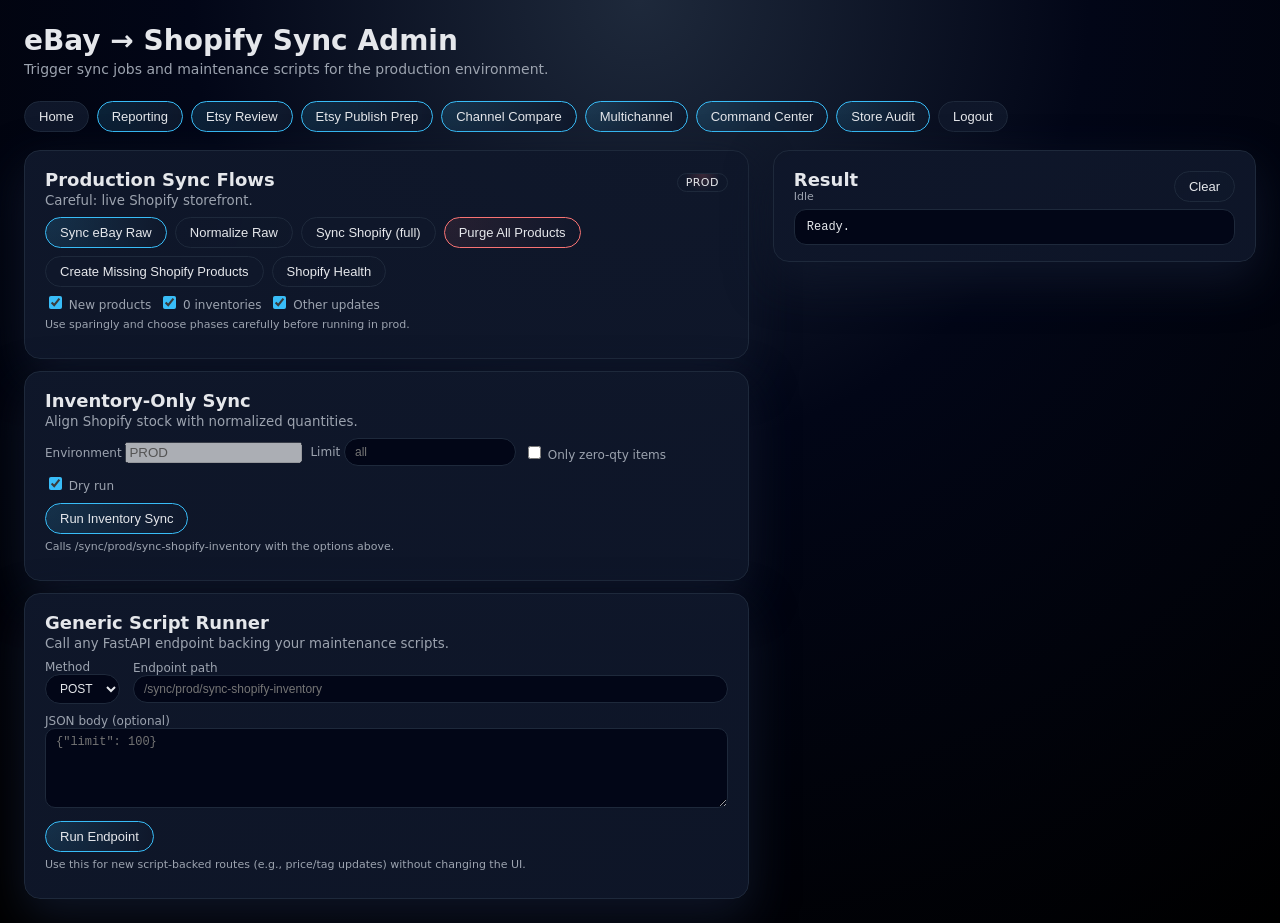
<file: static/index.html>
<!DOCTYPE html>
<html lang="en">
<head>
    <meta charset="UTF-8">
    <meta name="viewport" content="width=device-width, initial-scale=1.0">
    <title>eBay → Shopify Sync Admin</title>
    <style>
        :root {
            --bg: #0f172a;
            --bg-alt: #020617;
            --card-bg: #020617;
            --border: #1e293b;
            --accent: #38bdf8;
            --accent-soft: rgba(56, 189, 248, 0.1);
            --text: #e5e7eb;
            --muted: #9ca3af;
            --danger: #f97373;
            --danger-soft: rgba(248, 113, 113, 0.1);
            --success: #4ade80;
        }

        * { box-sizing: border-box; }
        body {
            font-family: system-ui, -apple-system, BlinkMacSystemFont, "Segoe UI", sans-serif;
            margin: 0;
            padding: 24px;
            background: radial-gradient(circle at top, #1e293b 0, #020617 40%, #000 100%);
            color: var(--text);
        }

        h1 { margin: 0 0 4px; font-size: 28px; }
        .subheading { margin: 0 0 24px; color: var(--muted); font-size: 14px; }

        .layout {
            display: grid;
            grid-template-columns: minmax(0, 3fr) minmax(0, 2fr);
            gap: 24px;
            align-items: flex-start;
        }

        .section {
            background: linear-gradient(145deg, rgba(15,23,42,0.98), rgba(15,23,42,0.92));
            border: 1px solid var(--border);
            border-radius: 16px;
            padding: 18px 20px 16px;
            box-shadow: 0 18px 45px rgba(15,23,42,0.9);
        }

        .section + .section { margin-top: 12px; }

        .section-header {
            display: flex;
            align-items: baseline;
            justify-content: space-between;
            margin-bottom: 8px;
        }

        .section h2 { margin: 0; font-size: 18px; }
        .section small { color: var(--muted); }

        .env-badge {
            padding: 2px 8px;
            border-radius: 999px;
            font-size: 11px;
            letter-spacing: 0.04em;
            text-transform: uppercase;
            border: 1px solid var(--border);
            background: radial-gradient(circle at top, rgba(56,189,248,0.18), transparent 60%);
        }

        .env-badge.prod {
            background: radial-gradient(circle at top, rgba(248,113,113,0.18), transparent 60%);
        }

        .button-row {
            display: flex;
            flex-wrap: wrap;
            gap: 8px;
            margin-top: 8px;
        }

        button {
            padding: 7px 14px;
            border-radius: 999px;
            border: 1px solid var(--border);
            background: radial-gradient(circle at top left, rgba(15,23,42,1), rgba(15,23,42,0.96));
            color: var(--text);
            font-size: 13px;
            cursor: pointer;
            display: inline-flex;
            align-items: center;
            gap: 6px;
            transition: border-color 0.15s ease, background 0.15s ease, transform 0.08s ease;
        }

        button span.label { white-space: nowrap; }

        button.primary {
            border-color: var(--accent);
            background: radial-gradient(circle at top left, rgba(56,189,248,0.16), rgba(15,23,42,0.96));
        }

        button.danger {
            border-color: var(--danger);
            background: radial-gradient(circle at top left, var(--danger-soft), rgba(15,23,42,0.96));
        }

        button:disabled {
            opacity: 0.5;
            cursor: default;
        }

        button:not(:disabled):hover {
            border-color: var(--accent);
            transform: translateY(-1px);
        }

        button.danger:not(:disabled):hover {
            border-color: var(--danger);
        }

        .hint { color: var(--muted); font-size: 11px; margin-top: 6px; }

        .field-row {
            display: flex;
            flex-wrap: wrap;
            gap: 8px;
            margin-top: 8px;
            align-items: center;
        }

        label { font-size: 12px; color: var(--muted); }

        input[type="number"], input[type="text"], textarea, select {
            background: #020617;
            color: var(--text);
            border-radius: 999px;
            border: 1px solid var(--border);
            padding: 6px 10px;
            font-size: 12px;
            min-width: 60px;
        }

        textarea {
            border-radius: 10px;
            width: 100%;
            min-height: 80px;
            font-family: monospace;
            resize: vertical;
        }

        input[type="checkbox"] {
            accent-color: var(--accent);
        }

        #output-card {
            position: sticky;
            top: 16px;
        }

        #output-header {
            display: flex;
            justify-content: space-between;
            align-items: center;
            margin-bottom: 6px;
        }

        #output-meta {
            font-size: 11px;
            color: var(--muted);
        }

        #output {
            font-family: ui-monospace, SFMono-Regular, Menlo, Monaco, Consolas, "Liberation Mono", "Courier New", monospace;
            font-size: 12px;
            white-space: pre-wrap;
            background: #020617;
            padding: 10px 12px;
            border-radius: 12px;
            border: 1px solid var(--border);
            max-height: 480px;
            overflow: auto;
        }

        .table-wrap {
            margin-top: 12px;
            border: 1px solid var(--border);
            border-radius: 12px;
            overflow: auto;
            background: #020617;
        }

        table {
            width: 100%;
            border-collapse: collapse;
            font-size: 12px;
        }

        th, td {
            padding: 8px 10px;
            border-bottom: 1px solid var(--border);
            vertical-align: top;
        }

        th {
            position: sticky;
            top: 0;
            background: #020617;
            color: var(--muted);
            text-align: left;
            font-weight: 600;
            z-index: 1;
        }

        tr:hover td {
            background: rgba(56, 189, 248, 0.06);
        }

        .pill {
            display: inline-flex;
            align-items: center;
            padding: 2px 8px;
            border-radius: 999px;
            border: 1px solid var(--border);
            font-size: 11px;
            color: var(--muted);
            background: rgba(15, 23, 42, 0.6);
            white-space: nowrap;
        }

        .nowrap { white-space: nowrap; }

        .status-pill {
            padding: 2px 8px;
            border-radius: 999px;
            font-size: 11px;
            border: 1px solid var(--border);
        }

        .status-pill.ok { border-color: var(--success); color: var(--success); }
        .status-pill.error { border-color: var(--danger); color: var(--danger); }

        @media (max-width: 900px) {
            .layout { grid-template-columns: minmax(0, 1fr); }
            #output-card { position: static; }
        }
    </style>
</head>
<body>
    <h1>eBay → Shopify Sync Admin</h1>
    <p class="subheading">Trigger sync jobs and maintenance scripts for the production environment.</p>

    <div class="button-row" style="margin: 0 0 18px;">
        <a href="/" style="text-decoration:none;"><button><span class="label">Home</span></button></a>
        <a href="/reporting" style="text-decoration:none;"><button class="primary"><span class="label">Reporting</span></button></a>
        <a href="/etsy-review" style="text-decoration:none;"><button class="primary"><span class="label">Etsy Review</span></button></a>
        <a href="/etsy-publish-prep" style="text-decoration:none;"><button class="primary"><span class="label">Etsy Publish Prep</span></button></a>
        <a href="/channel-compare" style="text-decoration:none;"><button class="primary"><span class="label">Channel Compare</span></button></a>
        <a href="/multichannel-dashboard" style="text-decoration:none;"><button class="primary"><span class="label">Multichannel</span></button></a>
        <a href="/inventory-command-center" style="text-decoration:none;"><button class="primary"><span class="label">Command Center</span></button></a>
        <a href="/audit-dashboard" style="text-decoration:none;"><button class="primary"><span class="label">Store Audit</span></button></a>
        <button onclick="logout()"><span class="label">Logout</span></button>
    </div>

    <div class="layout">
        <div>
            <div class="section">
                <div class="section-header">
                    <div>
                        <h2>Production Sync Flows</h2>
                        <small>Careful: live Shopify storefront.</small>
                    </div>
                    <span class="env-badge prod">PROD</span>
                </div>
                <div class="button-row">
                    <button class="primary" onclick="callApi('/sync/prod/sync-ebay-raw')">
                        <span class="label">Sync eBay Raw</span>
                    </button>
                    <button onclick="callApi('/sync/prod/normalize-raw')">
                        <span class="label">Normalize Raw</span>
                    </button>
                    <button onclick="runFullShopify('prod')">
                        <span class="label">Sync Shopify (full)</span>
                    </button>
                    <button class="danger" onclick="confirmAndCall('/sync/prod/purge-shopify', 'Purge ALL Shopify products in PROD?')">
                        <span class="label">Purge All Products</span>
                    </button>
                    <button onclick="callApi('/sync/prod/sync-shopify-new')">
                        <span class="label">Create Missing Shopify Products</span>
                    </button>
                    <button onclick="callApi('/sync/prod/shopify-health')">
                        <span class="label">Shopify Health</span>
                    </button>
                </div>
                <div class="field-row" style="margin-top: 6px; font-size: 11px; color: var(--muted);">
                    <label><input id="prod-full-new" type="checkbox" checked /> New products</label>
                    <label><input id="prod-full-zero" type="checkbox" checked /> 0 inventories</label>
                    <label><input id="prod-full-other" type="checkbox" checked /> Other updates</label>
                </div>
                <p class="hint">Use sparingly and choose phases carefully before running in prod.</p>
            </div>

            <div class="section">
                <div class="section-header">
                    <div>
                        <h2>Inventory-Only Sync</h2>
                        <small>Align Shopify stock with normalized quantities.</small>
                    </div>
                </div>

                <div class="field-row">
                    <label>
                        Environment
                        <input value="PROD" disabled />
                    </label>
                    <label>
                        Limit
                        <input id="inv-limit" type="number" min="1" placeholder="all" />
                    </label>
                    <label>
                        <input id="inv-only-zero" type="checkbox" /> Only zero-qty items
                    </label>
                    <label>
                        <input id="inv-dry-run" type="checkbox" checked /> Dry run
                    </label>
                </div>
                <div class="button-row" style="margin-top: 10px;">
                    <button class="primary" onclick="runInventorySync()">
                        <span class="label">Run Inventory Sync</span>
                    </button>
                </div>
                <p class="hint">Calls /sync/prod/sync-shopify-inventory with the options above.</p>
            </div>

            <div class="section">
                <div class="section-header">
                    <div>
                        <h2>Generic Script Runner</h2>
                        <small>Call any FastAPI endpoint backing your maintenance scripts.</small>
                    </div>
                </div>
                <div class="field-row">
                    <label style="flex: 0 0 80px;">
                        Method
                        <select id="gen-method">
                            <option value="POST">POST</option>
                            <option value="GET">GET</option>
                        </select>
                    </label>
                    <label style="flex: 1 1 auto;">
                        Endpoint path
                        <input id="gen-endpoint" type="text" placeholder="/sync/prod/sync-shopify-inventory" style="width: 100%;" />
                    </label>
                </div>
                <label style="display:block; margin-top: 10px;">
                    JSON body (optional)
                    <textarea id="gen-body" placeholder='{"limit": 100}'></textarea>
                </label>
                <div class="button-row" style="margin-top: 10px;">
                    <button class="primary" onclick="runGeneric()">
                        <span class="label">Run Endpoint</span>
                    </button>
                </div>
                <p class="hint">Use this for new script-backed routes (e.g., price/tag updates) without changing the UI.</p>
            </div>
        </div>

        <div id="output-card" class="section">
            <div id="output-header">
                <div>
                    <h2>Result</h2>
                    <div id="output-meta">Idle</div>
                </div>
                <button onclick="clearOutput()">
                    <span class="label">Clear</span>
                </button>
            </div>
            <div id="output">Ready.</div>
        </div>
    </div>

    <script>
        let currentAbort = null;
        let currentPoll = null;

        const LONG_RUNNING_SYNC_PATHS = new Set([
            '/sync/prod/sync-ebay-raw',
            '/sync/prod/normalize-raw',
            '/sync/prod/sync-shopify',
            '/sync/prod/run-all',
            '/sync/prod/sync-shopify-new',
            '/sync/prod/sync-shopify-inventory',
            '/sync/prod/purge-shopify',
        ]);

        function withBackgroundQuery(endpoint) {
            const [path, query = ''] = endpoint.split('?');
            if (!LONG_RUNNING_SYNC_PATHS.has(path)) {
                return endpoint;
            }
            const params = new URLSearchParams(query);
            if (!params.has('background')) {
                params.set('background', 'true');
            }
            const qs = params.toString();
            return qs ? `${path}?${qs}` : path;
        }

        function renderResponseData(data) {
            const out = document.getElementById('output');
            if (data && typeof data === 'object' && 'message' in data) {
                const lines = [];
                lines.push(String(data.message));
                if (typeof data.elapsed_seconds === 'number') {
                    lines.push(`Elapsed: ${data.elapsed_seconds.toFixed(2)}s`);
                }
                if ('result' in data) {
                    lines.push('Result:');
                    lines.push(JSON.stringify(data.result, null, 2));
                }
                if ('deleted' in data) {
                    lines.push(`Deleted: ${JSON.stringify(data.deleted, null, 2)}`);
                }
                out.textContent = lines.join('\n');
                return;
            }
            out.textContent = typeof data === 'string' ? data : JSON.stringify(data, null, 2);
        }

        async function pollJob(jobStatusUrl, label, signal) {
            const out = document.getElementById('output');
            while (true) {
                if (signal.aborted) {
                    throw new DOMException('Aborted', 'AbortError');
                }

                const response = await fetch(jobStatusUrl, { signal });
                const data = await response.json();
                if (!response.ok) {
                    throw new Error(data?.detail || 'Failed to fetch job status');
                }

                if (data.status === 'running') {
                    setStatus(`${label} running…`);
                    out.textContent = `Job ${data.id} is still running...`;
                    await new Promise((resolve, reject) => {
                        const timer = setTimeout(resolve, 1500);
                        const onAbort = () => {
                            clearTimeout(timer);
                            reject(new DOMException('Aborted', 'AbortError'));
                        };
                        signal.addEventListener('abort', onAbort, { once: true });
                    });
                    continue;
                }

                if (data.status === 'failed') {
                    setStatus(`${label} failed`, false);
                    out.textContent = `Job failed: ${data.error || 'Unknown error'}`;
                    return;
                }

                setStatus(`${label} completed`, true);
                renderResponseData(data.result ?? data);
                return;
            }
        }

        function setStatus(text, ok = null) {
            const meta = document.getElementById('output-meta');
            if (ok === true) {
                meta.innerHTML = `<span class="status-pill ok">OK</span> ${text}`;
            } else if (ok === false) {
                meta.innerHTML = `<span class="status-pill error">Error</span> ${text}`;
            } else {
                meta.textContent = text;
            }
        }

        function clearOutput() {
            const out = document.getElementById('output');
            out.textContent = 'Ready.';
            setStatus('Idle');
        }

        async function callApi(endpoint, options = {}) {
            const out = document.getElementById('output');
            if (currentAbort) {
                currentAbort.abort();
            }
            if (currentPoll) {
                currentPoll.abort();
            }
            const controller = new AbortController();
            currentAbort = controller;
            currentPoll = controller;

            const { method = 'POST', body = null } = options;
            const finalEndpoint = method.toUpperCase() === 'POST' ? withBackgroundQuery(endpoint) : endpoint;
            setStatus(`${method} ${finalEndpoint} …`);
            out.textContent = 'Processing…';

            try {
                const fetchOptions = {
                    method,
                    signal: controller.signal,
                    headers: {},
                };
                if (body != null) {
                    fetchOptions.headers['Content-Type'] = 'application/json';
                    fetchOptions.body = JSON.stringify(body);
                }
                const response = await fetch(finalEndpoint, fetchOptions);
                const text = await response.text();
                let data;
                try {
                    data = JSON.parse(text);
                } catch {
                    data = text;
                }

                if (data && typeof data === 'object' && data.job_id && data.job_status_url) {
                    out.textContent = `Job ${data.job_id} accepted. Polling status...`;
                    setStatus(`${method} ${finalEndpoint} → started`, true);
                    await pollJob(data.job_status_url, data.message || 'Sync job', controller.signal);
                    return;
                }

                renderResponseData(data);

                setStatus(`${method} ${finalEndpoint} → ${response.status}`, response.ok);
            } catch (error) {
                if (error.name === 'AbortError') {
                    setStatus('Request aborted', false);
                    out.textContent = 'Request aborted.';
                } else {
                    setStatus('Request failed', false);
                    out.textContent = 'Error: ' + error.message;
                }
            } finally {
                currentAbort = null;
                currentPoll = null;
                // Safety: if we somehow never overwrote the placeholder text,
                // ensure the UI doesn't remain stuck on "Processing…".
                if (out.textContent === 'Processing…') {
                    out.textContent = 'Done.';
                }
            }
        }

        async function logout() {
            await fetch('/auth/passkey/logout', { method: 'POST' }).catch(() => null);
            window.location.href = '/login?next=/admin';
        }

        function confirmAndCall(endpoint, message) {
            if (confirm(message)) {
                callApi(endpoint);
            }
        }

        function runInventorySync() {
            const limitVal = document.getElementById('inv-limit').value;
            const onlyZero = document.getElementById('inv-only-zero').checked;
            const dryRun = document.getElementById('inv-dry-run').checked;

            const params = new URLSearchParams();
            if (limitVal) params.set('limit', limitVal);
            if (onlyZero) params.set('only_zero', 'true');
            if (dryRun) params.set('dry_run', 'true');

            const qs = params.toString();
            const endpoint = `/sync/prod/sync-shopify-inventory` + (qs ? `?${qs}` : '');
            callApi(endpoint);
        }

        function runGeneric() {
            const method = document.getElementById('gen-method').value || 'POST';
            const endpoint = document.getElementById('gen-endpoint').value.trim();
            const bodyRaw = document.getElementById('gen-body').value.trim();

            if (!endpoint) {
                alert('Please enter an endpoint path.');
                return;
            }

            let body = null;
            if (bodyRaw) {
                try {
                    body = JSON.parse(bodyRaw);
                } catch (e) {
                    alert('Invalid JSON body: ' + e.message);
                    return;
                }
            }

            callApi(endpoint, { method, body });
        }

        function runFullShopify() {
            const newEl = document.getElementById('prod-full-new');
            const zeroEl = document.getElementById('prod-full-zero');
            const otherEl = document.getElementById('prod-full-other');

            const body = {
                new_products: newEl ? newEl.checked : true,
                zero_inventory: zeroEl ? zeroEl.checked : true,
                other_updates: otherEl ? otherEl.checked : true,
            };

            callApi('/sync/prod/sync-shopify', { method: 'POST', body });
        }
    </script>
</body>
</html>
</file>
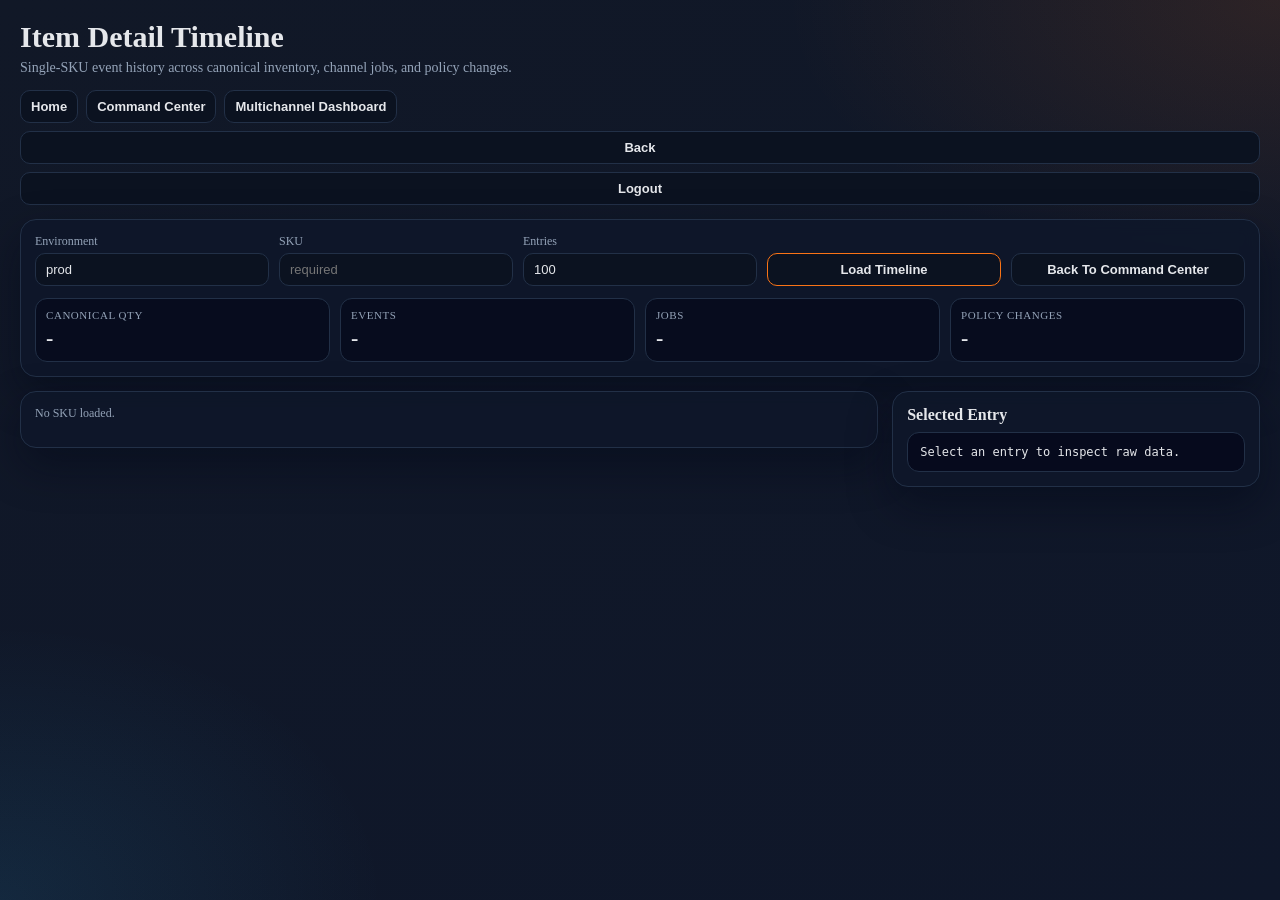
<file: static/item_detail_timeline.html>
<!DOCTYPE html>
<html lang="en">
<head>
  <meta charset="UTF-8" />
  <meta name="viewport" content="width=device-width, initial-scale=1.0" />
  <title>Item Detail Timeline</title>
  <style>
    :root {
      --bg-1: #111827;
      --bg-2: #0f172a;
      --card: rgba(15, 23, 42, 0.92);
      --border: #223047;
      --text: #e5e7eb;
      --muted: #94a3b8;
      --accent: #f97316;
      --ok: #22c55e;
      --warn: #f59e0b;
      --danger: #ef4444;
      --info: #38bdf8;
    }

    * { box-sizing: border-box; }
    body {
      margin: 0;
      min-height: 100vh;
      padding: 20px;
      color: var(--text);
      font-family: Georgia, "Times New Roman", serif;
      background:
        radial-gradient(900px 500px at 100% 0%, rgba(249, 115, 22, 0.12), transparent 55%),
        radial-gradient(700px 500px at 0% 100%, rgba(56, 189, 248, 0.1), transparent 55%),
        linear-gradient(160deg, var(--bg-1), var(--bg-2));
    }

    h1 { margin: 0; font-size: 30px; }
    .subtitle { color: var(--muted); margin: 6px 0 0; font-size: 14px; }

    .topbar {
      display: flex;
      gap: 8px;
      flex-wrap: wrap;
      margin-top: 14px;
      margin-bottom: 14px;
    }

    .panel {
      border: 1px solid var(--border);
      border-radius: 16px;
      background: var(--card);
      backdrop-filter: blur(8px);
      padding: 14px;
      box-shadow: 0 18px 44px rgba(2, 6, 23, 0.45);
    }

    .controls {
      display: grid;
      grid-template-columns: repeat(5, minmax(0, 1fr));
      gap: 10px;
      align-items: end;
    }

    label { display: block; color: var(--muted); font-size: 12px; margin-bottom: 4px; }

    input, select, button {
      width: 100%;
      border: 1px solid var(--border);
      border-radius: 10px;
      background: #0b1220;
      color: var(--text);
      padding: 8px 10px;
      font-size: 13px;
    }

    button { cursor: pointer; font-weight: 600; }
    button:hover { border-color: var(--accent); }
    button.primary { border-color: var(--accent); }

    .summary {
      display: grid;
      grid-template-columns: repeat(4, minmax(0, 1fr));
      gap: 10px;
      margin-top: 12px;
    }

    .metric {
      border: 1px solid var(--border);
      border-radius: 12px;
      background: rgba(2, 6, 23, 0.55);
      padding: 10px;
    }

    .metric .k { color: var(--muted); font-size: 11px; text-transform: uppercase; letter-spacing: 0.05em; }
    .metric .v { font-size: 22px; font-weight: 700; margin-top: 4px; }

    .layout {
      display: grid;
      grid-template-columns: minmax(0, 2.1fr) minmax(320px, 0.9fr);
      gap: 14px;
      margin-top: 14px;
      align-items: start;
    }

    .timeline {
      display: grid;
      gap: 10px;
    }

    .entry {
      border: 1px solid var(--border);
      border-left: 4px solid var(--info);
      border-radius: 14px;
      padding: 12px 14px;
      background: rgba(2, 6, 23, 0.58);
    }

    .entry.event { border-left-color: var(--accent); }
    .entry.job { border-left-color: var(--info); }
    .entry.policy { border-left-color: var(--warn); }

    .entry-top {
      display: flex;
      justify-content: space-between;
      gap: 12px;
      align-items: baseline;
      flex-wrap: wrap;
    }

    .entry-title { font-size: 17px; font-weight: 700; }
    .entry-time { color: var(--muted); font-size: 12px; }
    .entry-status { color: var(--muted); font-size: 12px; text-transform: uppercase; letter-spacing: 0.05em; }
    .entry-summary {
      display: grid;
      grid-template-columns: repeat(2, minmax(0, 1fr));
      gap: 6px 12px;
      margin-top: 10px;
      font-size: 13px;
    }

    .field { color: var(--muted); }
    .value { color: var(--text); font-family: ui-monospace, SFMono-Regular, Menlo, monospace; }

    .raw {
      font-family: ui-monospace, SFMono-Regular, Menlo, monospace;
      font-size: 12px;
      white-space: pre-wrap;
      border: 1px solid var(--border);
      border-radius: 12px;
      padding: 12px;
      background: rgba(2, 6, 23, 0.65);
      max-height: 70vh;
      overflow: auto;
    }

    .stack {
      display: grid;
      gap: 12px;
    }

    .muted { color: var(--muted); font-size: 12px; }

    @media (max-width: 1100px) {
      .controls { grid-template-columns: repeat(2, minmax(0, 1fr)); }
      .summary { grid-template-columns: repeat(2, minmax(0, 1fr)); }
      .layout { grid-template-columns: minmax(0, 1fr); }
    }
  </style>
</head>
<body>
  <h1>Item Detail Timeline</h1>
  <p class="subtitle">Single-SKU event history across canonical inventory, channel jobs, and policy changes.</p>

  <div class="topbar">
    <a href="/"><button>Home</button></a>
    <a href="/inventory-command-center"><button>Command Center</button></a>
    <a href="/multichannel-dashboard"><button>Multichannel Dashboard</button></a>
    <button onclick="goBack()">Back</button>
    <button onclick="logout()">Logout</button>
  </div>

  <div class="panel">
    <div class="controls">
      <div>
        <label>Environment</label>
        <input value="prod" disabled />
      </div>
      <div>
        <label for="sku">SKU</label>
        <input id="sku" type="text" placeholder="required" />
      </div>
      <div>
        <label for="limit">Entries</label>
        <input id="limit" type="number" min="1" max="250" value="100" />
      </div>
      <div>
        <label>&nbsp;</label>
        <button class="primary" onclick="loadTimeline()">Load Timeline</button>
      </div>
      <div>
        <label>&nbsp;</label>
        <button onclick="openCommandCenter()">Back To Command Center</button>
      </div>
    </div>

    <div class="summary">
      <div class="metric"><div class="k">Canonical Qty</div><div class="v" id="mQty">-</div></div>
      <div class="metric"><div class="k">Events</div><div class="v" id="mEvents">-</div></div>
      <div class="metric"><div class="k">Jobs</div><div class="v" id="mJobs">-</div></div>
      <div class="metric"><div class="k">Policy Changes</div><div class="v" id="mPolicies">-</div></div>
    </div>
  </div>

  <div class="layout">
    <div class="panel">
      <div id="productMeta" class="muted">No SKU loaded.</div>
      <div id="timeline" class="timeline" style="margin-top: 12px;"></div>
    </div>
    <div class="stack">
      <div class="panel">
        <div style="font-weight: 700; margin-bottom: 8px;">Selected Entry</div>
        <div id="selectedRaw" class="raw">Select an entry to inspect raw data.</div>
      </div>
    </div>
  </div>

  <script>
    function requestUrl(path) {
      return `/sync/prod${path}`;
    }

    async function requestJson(url, options = {}) {
      const resp = await fetch(url, {
        ...options,
        headers: {
          'Content-Type': 'application/json',
          ...(options.headers || {}),
        },
      });
      if (!resp.ok) {
        const text = await resp.text();
        throw new Error(text || `HTTP ${resp.status}`);
      }
      return await resp.json();
    }

    function fmt(value) {
      return value === null || value === undefined || value === '' ? '-' : String(value);
    }

    function renderSummary(data) {
      const product = data.product || {};
      const counts = data.counts || {};
      document.getElementById('mQty').textContent = fmt(product.canonical_qty);
      document.getElementById('mEvents').textContent = fmt(counts.events);
      document.getElementById('mJobs').textContent = fmt(counts.jobs);
      document.getElementById('mPolicies').textContent = fmt(counts.policy_changes);
      document.getElementById('productMeta').textContent = `${product.sku || '-'} | ${product.title || '-'} | Updated ${product.updated_at ? new Date(product.updated_at).toLocaleString() : '-'}`;
    }

    function showRaw(entry) {
      document.getElementById('selectedRaw').textContent = JSON.stringify(entry.raw || entry, null, 2);
    }

    function renderEntryField(label, value) {
      return `<div><span class="field">${label}</span><br/><span class="value">${fmt(value)}</span></div>`;
    }

    function renderTimeline(entries) {
      const root = document.getElementById('timeline');
      if (!entries.length) {
        root.innerHTML = '<div class="muted">No timeline entries for this SKU.</div>';
        document.getElementById('selectedRaw').textContent = 'No entry selected.';
        return;
      }

      root.innerHTML = entries.map((entry, index) => {
        const summary = entry.summary || {};
        return `
          <div class="entry ${entry.kind}" onclick="window.__selectEntry(${index})">
            <div class="entry-top">
              <div>
                <div class="entry-title">${entry.title || entry.kind || 'entry'}</div>
                <div class="entry-status">${fmt(entry.kind)} | ${fmt(entry.status)}</div>
              </div>
              <div class="entry-time">${entry.timestamp ? new Date(entry.timestamp).toLocaleString() : '-'}</div>
            </div>
            <div class="entry-summary">
              ${renderEntryField('Event / Job', summary.event_id || summary.job_id)}
              ${renderEntryField('Channel', summary.source_channel || summary.target_channel || summary.priority_channel)}
              ${renderEntryField('Before', summary.quantity_before)}
              ${renderEntryField('After / Target', summary.quantity_after ?? summary.target_qty)}
              ${renderEntryField('Qty Sold / Attempts', summary.quantity_sold ?? summary.attempts)}
              ${renderEntryField('Reason / Note', summary.reason || summary.note || summary.error)}
            </div>
          </div>
        `;
      }).join('');

      window.__timelineEntries = entries;
      window.__selectEntry = (index) => showRaw(window.__timelineEntries[index]);
      showRaw(entries[0]);
    }

    async function loadTimeline() {
      const sku = document.getElementById('sku').value.trim();
      const limit = Number(document.getElementById('limit').value || 100);
      if (!sku) {
        alert('SKU is required.');
        return;
      }

      try {
        const data = await requestJson(requestUrl(`/multichannel/timeline/${encodeURIComponent(sku)}?limit=${limit}`));
        if (!data.ok) {
          throw new Error(data.reason || 'timeline load failed');
        }
        renderSummary(data);
        renderTimeline(data.entries || []);
      } catch (err) {
        alert(`Timeline load failed: ${err.message}`);
      }
    }

    function openCommandCenter() {
      window.location.href = `/inventory-command-center`;
    }

    function goBack() {
      if (document.referrer) {
        window.history.back();
        return;
      }
      openCommandCenter();
    }

    async function logout() {
      try {
        await fetch('/auth/logout', { method: 'POST' });
      } catch (_) {}
      window.location.href = '/login';
    }

    (function initFromQuery() {
      const params = new URLSearchParams(window.location.search);
      const sku = params.get('sku') || '';
      const limit = params.get('limit') || '100';
      document.getElementById('sku').value = sku;
      document.getElementById('limit').value = limit;
      if (sku) {
        loadTimeline();
      }
    })();
  </script>
</body>
</html>
</file>
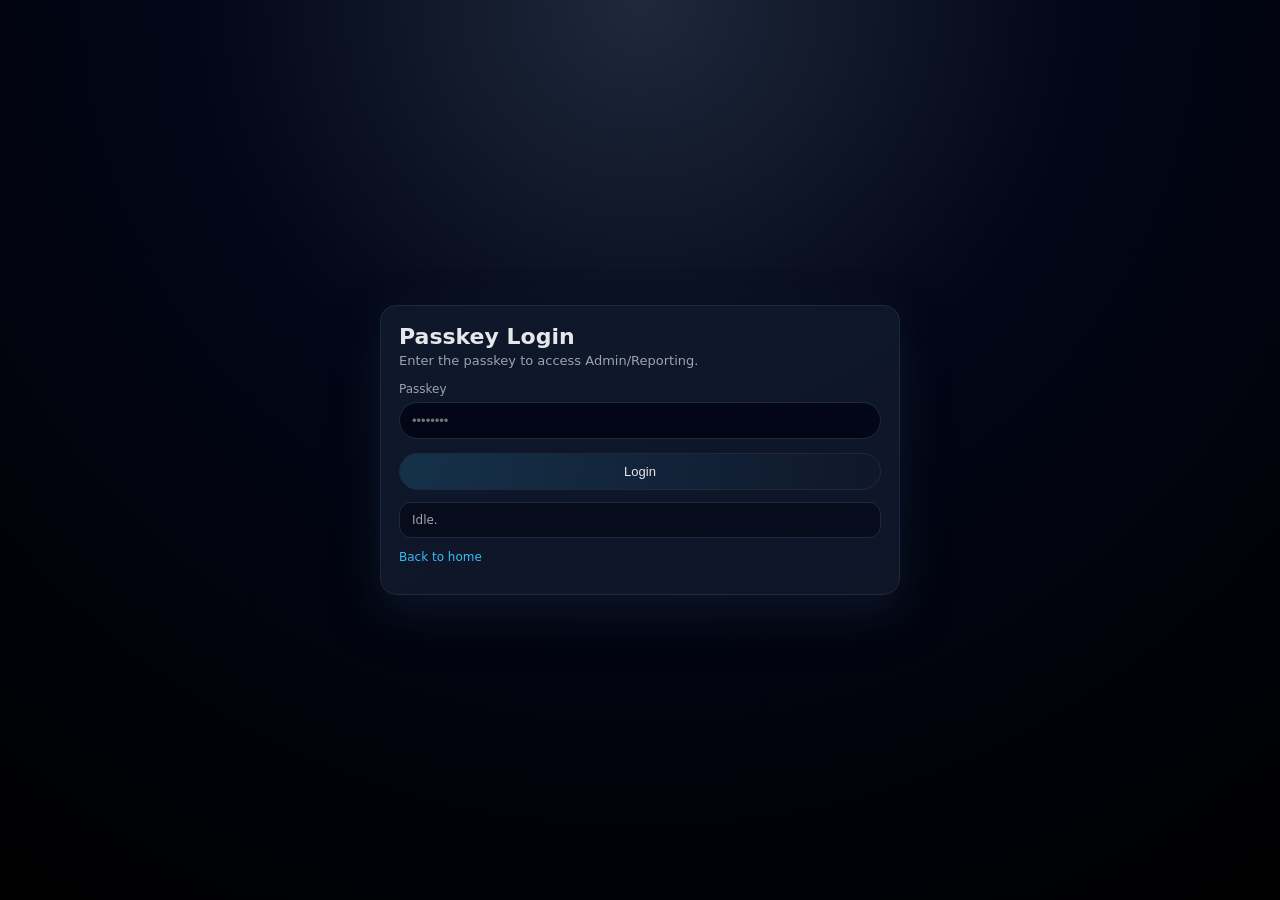
<file: static/login.html>
<!DOCTYPE html>
<html lang="en">
<head>
  <meta charset="UTF-8" />
  <meta name="viewport" content="width=device-width, initial-scale=1.0" />
  <title>Login</title>
  <style>
    :root {
      --bg: #0f172a;
      --bg-alt: #020617;
      --border: #1e293b;
      --accent: #38bdf8;
      --text: #e5e7eb;
      --muted: #9ca3af;
      --danger: #f97373;
      --success: #4ade80;
    }

    * { box-sizing: border-box; }
    body {
      font-family: system-ui, -apple-system, BlinkMacSystemFont, "Segoe UI", sans-serif;
      margin: 0;
      padding: 28px;
      background: radial-gradient(circle at top, #1e293b 0, #020617 40%, #000 100%);
      color: var(--text);
      display: grid;
      place-items: center;
      min-height: 100vh;
    }

    .card {
      width: min(520px, 100%);
      background: linear-gradient(145deg, rgba(15,23,42,0.98), rgba(15,23,42,0.92));
      border: 1px solid var(--border);
      border-radius: 16px;
      padding: 18px 18px 16px;
      box-shadow: 0 18px 45px rgba(15,23,42,0.9);
    }

    h1 { margin: 0 0 4px; font-size: 22px; }
    p { margin: 0 0 14px; color: var(--muted); font-size: 13px; }

    label { display: block; color: var(--muted); font-size: 12px; margin: 10px 0 6px; }

    input {
      width: 100%;
      background: #020617;
      color: var(--text);
      border-radius: 999px;
      border: 1px solid var(--border);
      padding: 10px 12px;
      font-size: 13px;
    }

    button {
      margin-top: 14px;
      width: 100%;
      padding: 10px 12px;
      border-radius: 999px;
      border: 1px solid var(--border);
      background: radial-gradient(circle at top left, rgba(56,189,248,0.16), rgba(15,23,42,0.96));
      color: var(--text);
      font-size: 13px;
      cursor: pointer;
    }

    button:hover { border-color: var(--accent); }

    .msg {
      margin-top: 12px;
      padding: 10px 12px;
      border: 1px solid var(--border);
      border-radius: 12px;
      font-size: 12px;
      color: var(--muted);
      background: rgba(2, 6, 23, 0.6);
      min-height: 18px;
    }

    .msg.error { border-color: var(--danger); color: var(--danger); }
    .msg.ok { border-color: var(--success); color: var(--success); }

    a { color: var(--accent); text-decoration: none; }
  </style>
</head>
<body>
  <div class="card">
    <h1>Passkey Login</h1>
    <p>Enter the passkey to access Admin/Reporting.</p>

    <label for="passkey">Passkey</label>
    <input id="passkey" type="password" placeholder="••••••••" autocomplete="current-password" />

    <button onclick="doLogin()">Login</button>

    <div id="msg" class="msg">Idle.</div>

    <p style="margin-top: 12px; font-size: 12px; color: var(--muted);">
      <a href="/">Back to home</a>
    </p>
  </div>

  <script>
    function nextTarget() {
      const url = new URL(window.location.href);
      return url.searchParams.get('next') || '/';
    }

    async function doLogin() {
      const passkey = document.getElementById('passkey').value;
      const msg = document.getElementById('msg');
      msg.className = 'msg';
      msg.textContent = 'Logging in…';

      try {
        const resp = await fetch('/auth/passkey/login', {
          method: 'POST',
          headers: { 'Content-Type': 'application/json' },
          body: JSON.stringify({ passkey })
        });
        const data = await resp.json().catch(() => ({}));
        if (!resp.ok || !data.ok) {
          msg.className = 'msg error';
          msg.textContent = (data && (data.error || data.detail)) ? String(data.error || data.detail) : `Login failed (${resp.status})`;
          return;
        }
        msg.className = 'msg ok';
        msg.textContent = 'OK. Redirecting…';
        window.location.href = nextTarget();
      } catch (e) {
        msg.className = 'msg error';
        msg.textContent = 'Request failed: ' + e.message;
      }
    }

    // Enter submits
    document.getElementById('passkey').addEventListener('keydown', (e) => {
      if (e.key === 'Enter') doLogin();
    });
  </script>
</body>
</html>
</file>
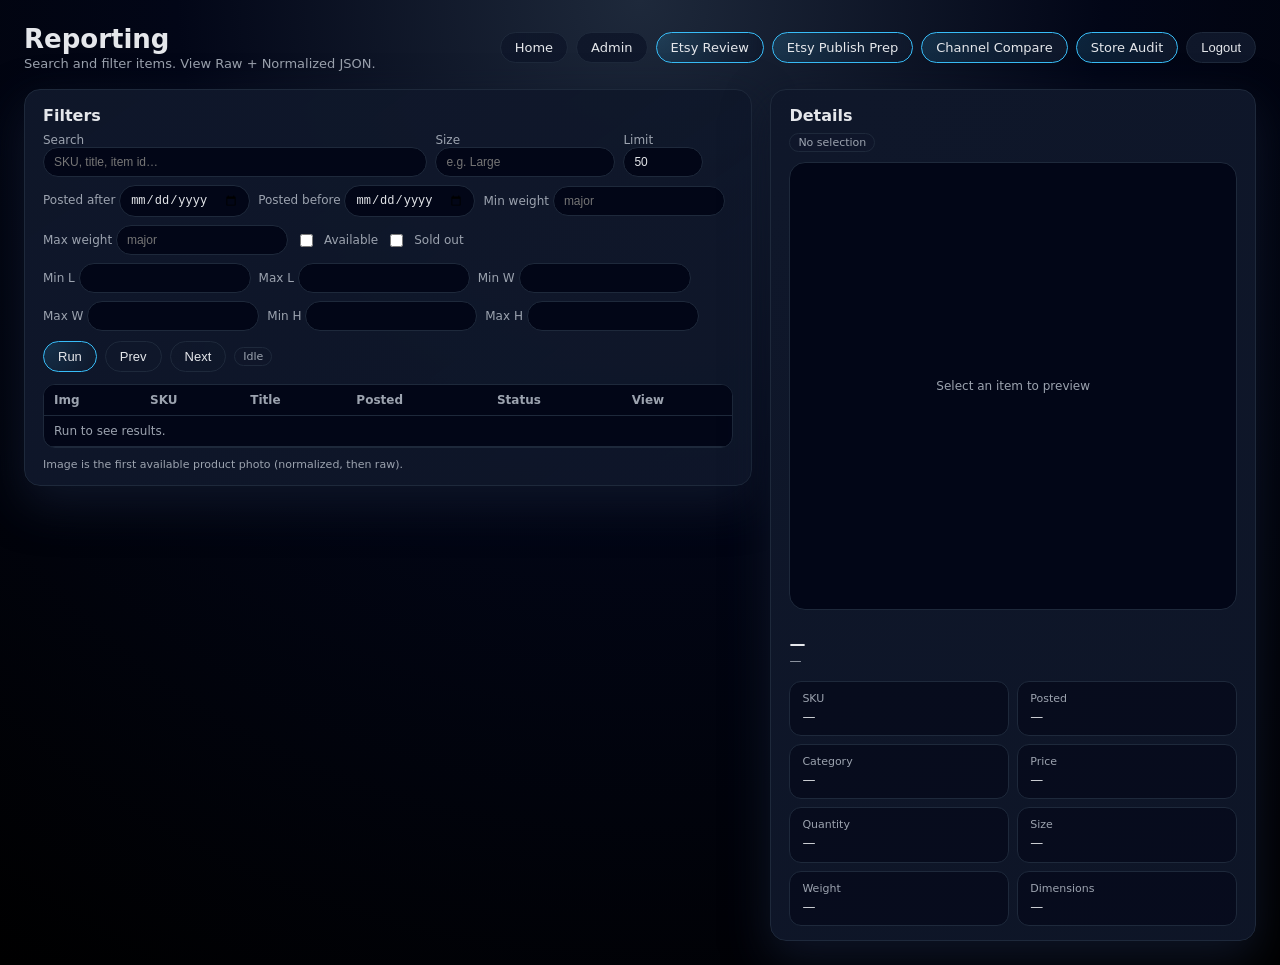
<file: static/reporting.html>
<!DOCTYPE html>
<html lang="en">
<head>
  <meta charset="UTF-8" />
  <meta name="viewport" content="width=device-width, initial-scale=1.0" />
  <title>Reporting</title>
  <style>
    :root {
      --bg: #0f172a;
      --bg-alt: #020617;
      --card-bg: #020617;
      --border: #1e293b;
      --accent: #38bdf8;
      --accent-soft: rgba(56, 189, 248, 0.1);
      --text: #e5e7eb;
      --muted: #9ca3af;
      --danger: #f97373;
      --success: #4ade80;
    }

    * { box-sizing: border-box; }
    body {
      font-family: system-ui, -apple-system, BlinkMacSystemFont, "Segoe UI", sans-serif;
      margin: 0;
      padding: 24px;
      background: radial-gradient(circle at top, #1e293b 0, #020617 40%, #000 100%);
      color: var(--text);
    }

    .topbar {
      display: flex;
      justify-content: space-between;
      align-items: center;
      gap: 12px;
      flex-wrap: wrap;
      margin-bottom: 18px;
    }

    h1 { margin: 0; font-size: 26px; }
    .sub { margin: 2px 0 0; color: var(--muted); font-size: 13px; }

    .nav {
      display: flex;
      gap: 8px;
      flex-wrap: wrap;
      align-items: center;
    }

    button, a.btn {
      padding: 7px 14px;
      border-radius: 999px;
      border: 1px solid var(--border);
      background: radial-gradient(circle at top left, rgba(15,23,42,1), rgba(15,23,42,0.96));
      color: var(--text);
      font-size: 13px;
      cursor: pointer;
      display: inline-flex;
      align-items: center;
      gap: 6px;
      transition: border-color 0.15s ease, transform 0.08s ease;
      text-decoration: none;
    }

    button.primary, a.btn.primary {
      border-color: var(--accent);
      background: radial-gradient(circle at top left, rgba(56,189,248,0.16), rgba(15,23,42,0.96));
    }

    button:hover, a.btn:hover { border-color: var(--accent); transform: translateY(-1px); }

    .layout {
      display: grid;
      grid-template-columns: minmax(0, 3fr) minmax(0, 2fr);
      gap: 18px;
      align-items: start;
    }

    .card {
      background: linear-gradient(145deg, rgba(15,23,42,0.98), rgba(15,23,42,0.92));
      border: 1px solid var(--border);
      border-radius: 16px;
      padding: 16px 18px 14px;
      box-shadow: 0 18px 45px rgba(15,23,42,0.9);
    }

    .card h2 { margin: 0 0 8px; font-size: 16px; }

    label { font-size: 12px; color: var(--muted); }

    input[type="number"], input[type="text"], input[type="date"], select, textarea {
      background: #020617;
      color: var(--text);
      border-radius: 999px;
      border: 1px solid var(--border);
      padding: 7px 10px;
      font-size: 12px;
      min-width: 80px;
    }

    textarea {
      border-radius: 10px;
      width: 100%;
      min-height: 110px;
      font-family: ui-monospace, SFMono-Regular, Menlo, Monaco, Consolas, "Liberation Mono", "Courier New", monospace;
      resize: vertical;
    }

    .row {
      display: flex;
      gap: 8px;
      flex-wrap: wrap;
      align-items: center;
      margin-top: 8px;
    }

    .pill {
      display: inline-flex;
      align-items: center;
      padding: 2px 8px;
      border-radius: 999px;
      border: 1px solid var(--border);
      font-size: 11px;
      color: var(--muted);
      background: rgba(15, 23, 42, 0.6);
      white-space: nowrap;
    }

    .table-wrap {
      margin-top: 12px;
      border: 1px solid var(--border);
      border-radius: 12px;
      overflow: auto;
      background: #020617;
      max-height: 520px;
    }

    .results-cards {
      display: none;
      margin-top: 12px;
      gap: 10px;
    }

    .result-card {
      border: 1px solid var(--border);
      border-radius: 14px;
      padding: 12px;
      background: rgba(2, 6, 23, 0.6);
      display: grid;
      grid-template-columns: 52px minmax(0, 1fr);
      gap: 10px;
      align-items: start;
    }

    .result-card .thumb {
      width: 52px;
      height: 52px;
      border-radius: 12px;
    }

    .result-title {
      font-weight: 650;
      font-size: 13px;
      line-height: 1.25;
      margin: 0;
    }

    .result-meta {
      display: flex;
      gap: 6px;
      flex-wrap: wrap;
      margin-top: 6px;
      align-items: center;
    }

    .small {
      color: var(--muted);
      font-size: 12px;
    }

    .pill.ok { border-color: var(--success); color: var(--success); }
    .pill.bad { border-color: var(--danger); color: var(--danger); }

    table {
      width: 100%;
      border-collapse: collapse;
      font-size: 12px;
    }

    th, td {
      padding: 8px 10px;
      border-bottom: 1px solid var(--border);
      vertical-align: top;
    }

    th {
      position: sticky;
      top: 0;
      background: #020617;
      color: var(--muted);
      text-align: left;
      font-weight: 600;
      z-index: 1;
    }

    tr:hover td {
      background: rgba(56, 189, 248, 0.06);
    }

    .thumb {
      width: 42px;
      height: 42px;
      object-fit: cover;
      border-radius: 10px;
      border: 1px solid var(--border);
      background: rgba(2,6,23,0.6);
    }

    .mono {
      font-family: ui-monospace, SFMono-Regular, Menlo, Monaco, Consolas, "Liberation Mono", "Courier New", monospace;
      font-size: 12px;
      white-space: pre-wrap;
      background: #020617;
      padding: 10px 12px;
      border-radius: 12px;
      border: 1px solid var(--border);
      max-height: 640px;
      overflow: auto;
    }

    .product {
      display: grid;
      grid-template-columns: minmax(0, 1fr);
      gap: 12px;
      margin-top: 10px;
    }

    .carousel {
      position: relative;
      border: 1px solid var(--border);
      border-radius: 16px;
      overflow: hidden;
      background: #020617;
      aspect-ratio: 1 / 1;
      display: grid;
      place-items: center;
    }

    .carousel img {
      width: 100%;
      height: 100%;
      object-fit: contain;
      background: #020617;
    }

    .carousel .navbtn {
      position: absolute;
      top: 50%;
      transform: translateY(-50%);
      border-radius: 999px;
      padding: 8px 10px;
      border: 1px solid var(--border);
      background: rgba(15, 23, 42, 0.8);
      color: var(--text);
      cursor: pointer;
      user-select: none;
    }

    .carousel .navbtn:hover { border-color: var(--accent); }
    .carousel .navbtn.left { left: 10px; }
    .carousel .navbtn.right { right: 10px; }

    .dots {
      display: flex;
      gap: 6px;
      justify-content: center;
      flex-wrap: wrap;
    }

    .dot {
      width: 8px;
      height: 8px;
      border-radius: 999px;
      border: 1px solid var(--border);
      background: rgba(15,23,42,0.6);
      cursor: pointer;
    }

    .dot.active {
      border-color: var(--accent);
      background: rgba(56,189,248,0.25);
    }

    .kv {
      display: grid;
      grid-template-columns: 1fr 1fr;
      gap: 8px;
    }

    .field {
      border: 1px solid var(--border);
      border-radius: 12px;
      padding: 10px 12px;
      background: rgba(2, 6, 23, 0.6);
    }

    .field .k {
      color: var(--muted);
      font-size: 11px;
      margin-bottom: 4px;
    }

    .field .v {
      font-size: 13px;
      color: var(--text);
      line-height: 1.25;
      word-break: break-word;
    }

    .title {
      font-size: 16px;
      font-weight: 700;
      margin: 0;
    }

    .desc {
      color: var(--muted);
      font-size: 12px;
      line-height: 1.35;
      margin: 0;
    }

    .hint { color: var(--muted); font-size: 11px; margin-top: 10px; }

    @media (max-width: 980px) {
      .layout { grid-template-columns: minmax(0, 1fr); }

      /* Prefer a card list over the table on mobile */
      .table-wrap { display: none; }
      .results-cards { display: grid; }

      button, a.btn {
        padding: 10px 14px;
        font-size: 14px;
      }

      input[type="number"], input[type="text"], input[type="date"], select {
        padding: 10px 12px;
        font-size: 14px;
      }

      .kv { grid-template-columns: 1fr; }
    }
  </style>
</head>
<body>
  <div class="topbar">
    <div>
      <h1>Reporting</h1>
      <div class="sub">Search and filter items. View Raw + Normalized JSON.</div>
    </div>
    <div class="nav">
      <a class="btn" href="/">Home</a>
      <a class="btn" href="/admin">Admin</a>
      <a class="btn primary" href="/etsy-review">Etsy Review</a>
      <a class="btn primary" href="/etsy-publish-prep">Etsy Publish Prep</a>
      <a class="btn primary" href="/channel-compare">Channel Compare</a>
      <a class="btn primary" href="/audit-dashboard">Store Audit</a>
      <button onclick="logout()">Logout</button>
    </div>
  </div>

  <div class="layout">
    <div class="card">
      <h2>Filters</h2>

      <div class="row">
        <label style="flex: 1 1 240px;">Search
          <input id="q" type="text" placeholder="SKU, title, item id…" style="width: 100%;" />
        </label>
        <label style="flex: 0 0 180px;">Size
          <input id="size" type="text" placeholder="e.g. Large" style="width: 100%;" />
        </label>
        <label style="flex: 0 0 110px;">Limit
          <input id="limit" type="number" min="1" max="200" value="50" />
        </label>
      </div>

      <div class="row">
        <label>Posted after
          <input id="after" type="date" />
        </label>
        <label>Posted before
          <input id="before" type="date" />
        </label>
        <label>Min weight
          <input id="minWeight" type="number" step="0.01" placeholder="major" />
        </label>
        <label>Max weight
          <input id="maxWeight" type="number" step="0.01" placeholder="major" />
        </label>
        <label style="display:flex; align-items:center; gap:8px;">
          <input id="onlyAvailable" type="checkbox" />
          <span class="small">Available</span>
        </label>
        <label style="display:flex; align-items:center; gap:8px;">
          <input id="onlySoldout" type="checkbox" />
          <span class="small">Sold out</span>
        </label>
      </div>

      <div class="row">
        <label>Min L <input id="minL" type="number" step="0.01" /></label>
        <label>Max L <input id="maxL" type="number" step="0.01" /></label>
        <label>Min W <input id="minW" type="number" step="0.01" /></label>
        <label>Max W <input id="maxW" type="number" step="0.01" /></label>
        <label>Min H <input id="minH" type="number" step="0.01" /></label>
        <label>Max H <input id="maxH" type="number" step="0.01" /></label>
      </div>

      <div class="row" style="margin-top: 10px;">
        <button class="primary" onclick="run(true)">Run</button>
        <button onclick="run(false, 'prev')">Prev</button>
        <button onclick="run(false, 'next')">Next</button>
        <span id="meta" class="pill">Idle</span>
      </div>

      <div class="results-cards" id="cards"></div>

      <div class="table-wrap">
        <table>
          <thead>
            <tr>
              <th>Img</th>
              <th>SKU</th>
              <th>Title</th>
              <th>Posted</th>
              <th>Status</th>
              <th>View</th>
            </tr>
          </thead>
          <tbody id="rows">
            <tr><td colspan="6" style="color: var(--muted);">Run to see results.</td></tr>
          </tbody>
        </table>
      </div>

      <div class="hint">Image is the first available product photo (normalized, then raw).</div>
    </div>

    <div class="card" id="detailsCard">
      <h2>Details</h2>
      <div class="row" style="margin-top: 0;">
        <span class="pill" id="sel">No selection</span>
      </div>

      <div id="card" class="product">
        <div class="carousel" id="carousel">
          <div style="color: var(--muted); font-size: 12px;">Select an item to preview</div>
        </div>
        <div class="dots" id="dots"></div>

        <div>
          <p id="p-title" class="title">—</p>
          <p id="p-sub" class="desc">—</p>
        </div>

        <div class="kv">
          <div class="field"><div class="k">SKU</div><div id="f-sku" class="v">—</div></div>
          <div class="field"><div class="k">Posted</div><div id="f-posted" class="v">—</div></div>
          <div class="field"><div class="k">Category</div><div id="f-category" class="v">—</div></div>
          <div class="field"><div class="k">Price</div><div id="f-price" class="v">—</div></div>
          <div class="field"><div class="k">Quantity</div><div id="f-qty" class="v">—</div></div>
          <div class="field"><div class="k">Size</div><div id="f-size" class="v">—</div></div>
          <div class="field"><div class="k">Weight</div><div id="f-weight" class="v">—</div></div>
          <div class="field"><div class="k">Dimensions</div><div id="f-dims" class="v">—</div></div>
        </div>
      </div>
    </div>
  </div>

  <script>
    const state = { skip: 0, limit: 50, total: 0, items: [], selected: null, imgIndex: 0, touchStartX: null };

    function isMobile() {
      try {
        return window.matchMedia && window.matchMedia('(max-width: 980px)').matches;
      } catch {
        return false;
      }
    }

    function v(id) {
      const el = document.getElementById(id);
      return el ? el.value : '';
    }

    function n(id) {
      const s = v(id);
      if (!s) return null;
      const num = Number(s);
      return Number.isFinite(num) ? num : null;
    }

    function isoStart(dateStr) { return dateStr ? `${dateStr}T00:00:00Z` : null; }
    function isoEnd(dateStr) { return dateStr ? `${dateStr}T23:59:59Z` : null; }

    function setMeta(text, ok = null) {
      const el = document.getElementById('meta');
      el.textContent = text;
      if (ok === true) {
        el.style.borderColor = 'var(--success)';
        el.style.color = 'var(--success)';
      } else if (ok === false) {
        el.style.borderColor = 'var(--danger)';
        el.style.color = 'var(--danger)';
      } else {
        el.style.borderColor = 'var(--border)';
        el.style.color = 'var(--muted)';
      }
    }

    function fmtPosted(x) {
      if (!x) return '';
      try {
        const d = new Date(x);
        if (Number.isNaN(d.getTime())) return String(x);
        return d.toISOString().slice(0, 10);
      } catch { return String(x); }
    }

    function titleOf(item) {
      return (item?.normalized?.title) || (item?.raw?.Title) || '';
    }

    function categoryOf(item) {
      return (item?.normalized?.category) || (item?.normalized?.ebay_category?.leaf) || (item?.raw?.PrimaryCategoryName) || '';
    }

    function priceOf(item) {
      const p = item?.normalized?.price;
      if (typeof p === 'number') return `$${p.toFixed(2)}`;
      const rp = item?.raw?.Price;
      if (rp == null) return '';
      const s = String(rp).trim();
      return s ? (s.startsWith('$') ? s : `$${s}`) : '';
    }

    function qtyOf(item) {
      const q = item?.normalized?.quantity;
      if (typeof q === 'number') return String(q);
      const rq = item?.raw?.QuantityAvailable;
      return rq == null ? '' : String(rq);
    }

    function qtyNum(item) {
      const q = item?.normalized?.quantity;
      if (typeof q === 'number') return q;
      const rq = item?.raw?.QuantityAvailable;
      const n = Number(rq);
      return Number.isFinite(n) ? n : 0;
    }

    function statusPill(item) {
      const q = qtyNum(item);
      if (q > 0) return '<span class="pill ok">Available</span>';
      return '<span class="pill bad">Sold out</span>';
    }

    function sizeOf(item) {
      const a = item?.normalized?.attributes || {};
      const r = item?.raw?.ItemSpecifics || {};
      return a.Size || r.Size || item?.normalized?.metafields?.art?.size || '';
    }

    function weightOf(item) {
      const major = item?.normalized?.package?.weight?.major;
      if (!major || major.value == null) return '';
      return `${major.value}${major.unit ? ' ' + major.unit : ''}`;
    }

    function dimsOf(item) {
      const d = item?.normalized?.package?.dimensions || {};
      const l = d?.length?.value;
      const w = d?.width?.value;
      const h = d?.height?.value;
      if (l == null && w == null && h == null) return '';
      const unit = (d?.length?.unit || d?.width?.unit || d?.height?.unit) ? ` ${(d?.length?.unit || d?.width?.unit || d?.height?.unit)}` : '';
      return `${l ?? '—'}×${w ?? '—'}×${h ?? '—'}${unit}`;
    }

    function imagesOf(item) {
      const arr = item?.image_urls;
      if (Array.isArray(arr) && arr.length) return arr.filter(Boolean);
      // fallbacks
      const nimg = item?.normalized?.images;
      if (Array.isArray(nimg) && nimg.length) return nimg.filter(Boolean);
      const rimg = item?.raw?.Images;
      if (Array.isArray(rimg) && rimg.length) return rimg.filter(Boolean);
      return item?.image_url ? [item.image_url] : [];
    }

    function setText(id, text) {
      const el = document.getElementById(id);
      if (el) el.textContent = text || '—';
    }

    function renderCard(item) {
      const carousel = document.getElementById('carousel');
      const dots = document.getElementById('dots');
      const imgs = imagesOf(item);

      state.imgIndex = Math.max(0, Math.min(state.imgIndex, Math.max(imgs.length - 1, 0)));

      // Title + subtitle
      setText('p-title', titleOf(item) || '—');
      const sub = [
        item?.normalized?.sku ? `Normalized` : '',
        item?.normalized?.tags?.length ? `${item.normalized.tags.length} tags` : ''
      ].filter(Boolean).join(' • ');
      setText('p-sub', sub || '—');

      // Fields
      setText('f-sku', item?.sku || '');
      setText('f-posted', fmtPosted(item?.ebay_posted_at));
      setText('f-category', categoryOf(item));
      setText('f-price', priceOf(item));
      setText('f-qty', qtyOf(item));
      setText('f-size', sizeOf(item));
      setText('f-weight', weightOf(item));
      setText('f-dims', dimsOf(item));

      // Carousel
      carousel.innerHTML = '';
      dots.innerHTML = '';

      if (!imgs.length) {
        const empty = document.createElement('div');
        empty.style.color = 'var(--muted)';
        empty.style.fontSize = '12px';
        empty.textContent = 'No images';
        carousel.appendChild(empty);
        return;
      }

      const img = document.createElement('img');
      img.src = imgs[state.imgIndex];
      img.alt = '';
      carousel.appendChild(img);

      if (imgs.length > 1) {
        const left = document.createElement('div');
        left.className = 'navbtn left';
        left.textContent = '‹';
        left.onclick = () => { state.imgIndex = (state.imgIndex - 1 + imgs.length) % imgs.length; renderCard(item); };
        const right = document.createElement('div');
        right.className = 'navbtn right';
        right.textContent = '›';
        right.onclick = () => { state.imgIndex = (state.imgIndex + 1) % imgs.length; renderCard(item); };
        carousel.appendChild(left);
        carousel.appendChild(right);
      }

      // Swipe support (touch)
      carousel.ontouchstart = (e) => {
        const t = e.changedTouches && e.changedTouches[0];
        state.touchStartX = t ? t.clientX : null;
      };
      carousel.ontouchend = (e) => {
        const t = e.changedTouches && e.changedTouches[0];
        if (state.touchStartX == null || !t) return;
        const dx = t.clientX - state.touchStartX;
        state.touchStartX = null;
        if (Math.abs(dx) < 35) return;
        if (dx < 0) state.imgIndex = (state.imgIndex + 1) % imgs.length;
        else state.imgIndex = (state.imgIndex - 1 + imgs.length) % imgs.length;
        renderCard(item);
      };

      // Dots
      imgs.slice(0, 12).forEach((_u, i) => {
        const d = document.createElement('div');
        d.className = 'dot' + (i === state.imgIndex ? ' active' : '');
        d.onclick = () => { state.imgIndex = i; renderCard(item); };
        dots.appendChild(d);
      });
    }

    function render() {
      const tbody = document.getElementById('rows');
      const cards = document.getElementById('cards');
      tbody.innerHTML = '';
      if (cards) cards.innerHTML = '';
      if (!state.items.length) {
        const tr = document.createElement('tr');
        tr.innerHTML = `<td colspan="6" style="color: var(--muted);">No results.</td>`;
        tbody.appendChild(tr);

        if (cards) {
          const div = document.createElement('div');
          div.className = 'small';
          div.textContent = 'No results.';
          cards.appendChild(div);
        }
        return;
      }

      state.items.forEach((item, idx) => {
        const tr = document.createElement('tr');
        const img = item.image_url ? `<img class="thumb" src="${item.image_url}" alt="" />` : `<div class="thumb"></div>`;
        tr.innerHTML = `
          <td>${img}</td>
          <td><span class="pill">${item.sku || ''}</span></td>
          <td>${titleOf(item)}</td>
          <td>${fmtPosted(item.ebay_posted_at)}</td>
          <td>${statusPill(item)}</td>
          <td>
            <button onclick="selectRow(${idx})">Open</button>
          </td>
        `;
        tbody.appendChild(tr);

        if (cards) {
          const div = document.createElement('div');
          div.className = 'result-card';
          div.innerHTML = `
            ${item.image_url ? `<img class="thumb" src="${item.image_url}" alt="" />` : `<div class="thumb"></div>`}
            <div>
              <p class="result-title">${titleOf(item) || ''}</p>
              <div class="result-meta">
                <span class="pill">${item.sku || ''}</span>
                <span class="pill">${fmtPosted(item.ebay_posted_at)}</span>
                ${statusPill(item)}
              </div>
              <div class="result-meta" style="margin-top: 10px;">
                <button class="primary" onclick="selectRow(${idx})">Open</button>
              </div>
            </div>
          `;
          cards.appendChild(div);
        }
      });
    }

    function selectRow(idx) {
      state.selected = idx;
      state.imgIndex = 0;
      const item = state.items[idx];
      document.getElementById('sel').textContent = `Selected: ${item?.sku || ''}`;
      renderCard(item);

      // On mobile, jump straight to the Details card so users don't
      // have to manually scroll past a long results list.
      if (isMobile()) {
        const details = document.getElementById('detailsCard');
        if (details && details.scrollIntoView) {
          details.scrollIntoView({ behavior: 'smooth', block: 'start' });
        }
      }
    }

    async function run(reset = true, direction = null) {
      if (reset) state.skip = 0;
      else {
        if (direction === 'next') state.skip = Math.max(0, state.skip + state.limit);
        if (direction === 'prev') state.skip = Math.max(0, state.skip - state.limit);
      }

      const limit = n('limit') ?? 50;
      state.limit = Math.min(Math.max(limit, 1), 200);

      const params = new URLSearchParams();
      const q = v('q').trim();
      const size = v('size').trim();
      const after = isoStart(v('after'));
      const before = isoEnd(v('before'));
      if (q) params.set('q', q);
      if (size) params.set('size', size);
      if (after) params.set('posted_after', after);
      if (before) params.set('posted_before', before);

      const onlyAvail = document.getElementById('onlyAvailable')?.checked;
      const onlySold = document.getElementById('onlySoldout')?.checked;
      // If both are selected (or neither), treat as no filter.
      if (onlyAvail && !onlySold) params.set('available_only', 'true');
      if (onlySold && !onlyAvail) params.set('soldout_only', 'true');

      const setNum = (key, id) => {
        const value = n(id);
        if (value != null) params.set(key, String(value));
      };

      setNum('min_weight', 'minWeight');
      setNum('max_weight', 'maxWeight');
      setNum('min_length', 'minL');
      setNum('max_length', 'maxL');
      setNum('min_width', 'minW');
      setNum('max_width', 'maxW');
      setNum('min_height', 'minH');
      setNum('max_height', 'maxH');

      params.set('skip', String(state.skip));
      params.set('limit', String(state.limit));

      const endpoint = `/reporting/items?${params.toString()}`;
      setMeta('Loading…');

      try {
        const resp = await fetch(endpoint);
        const data = await resp.json();
        if (!resp.ok) {
          setMeta(`Error ${resp.status}`, false);
          setText('p-title', `Error ${resp.status}`);
          setText('p-sub', (data && (data.detail || data.message)) ? String(data.detail || data.message) : 'Request failed');
          return;
        }

        state.total = data.total || 0;
        state.skip = data.skip || 0;
        state.limit = data.limit || state.limit;
        state.items = data.items || [];
        state.selected = null;
        document.getElementById('sel').textContent = 'No selection';
        // reset details
        document.getElementById('carousel').innerHTML = '<div style="color: var(--muted); font-size: 12px;">Select an item to preview</div>';
        document.getElementById('dots').innerHTML = '';
        setText('p-title', '—');
        setText('p-sub', '—');
        ['f-sku','f-posted','f-category','f-price','f-qty','f-size','f-weight','f-dims'].forEach((id) => setText(id, '—'));

        render();
        const end = state.skip + state.items.length;
        setMeta(`${state.skip + 1}-${end} of ${state.total}`, true);
      } catch (e) {
        setMeta('Request failed', false);
        // show error in title area
        setText('p-title', 'Request failed');
        setText('p-sub', e.message);
      }
    }

    async function logout() {
      await fetch('/auth/passkey/logout', { method: 'POST' }).catch(() => null);
      window.location.href = '/login?next=/reporting';
    }

    // Mutually exclusive availability filters
    (function initAvailabilityToggles() {
      const a = document.getElementById('onlyAvailable');
      const s = document.getElementById('onlySoldout');
      if (!a || !s) return;
      a.addEventListener('change', () => { if (a.checked) s.checked = false; });
      s.addEventListener('change', () => { if (s.checked) a.checked = false; });
    })();
  </script>
</body>
</html>
</file>
